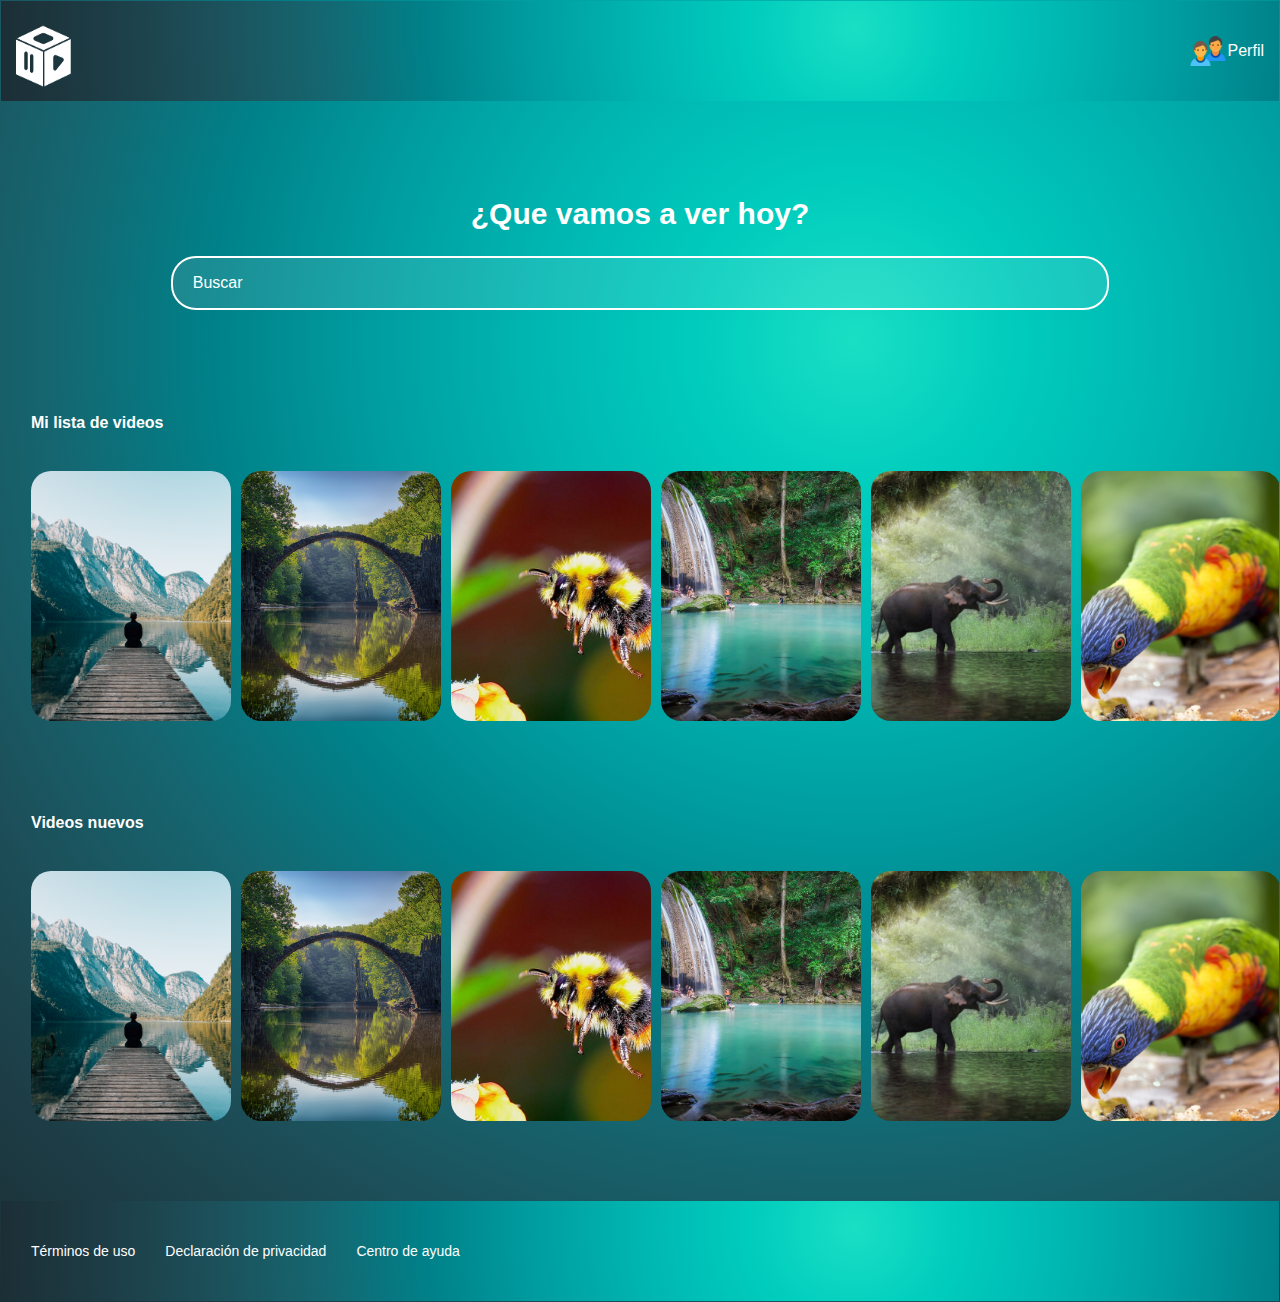
<file: index.html>
<!DOCTYPE html>
<html lang="es">
<head>
    <meta charset="UTF-8">
    <meta name="viewport" content="width=device-width, initial-scale=1.0">
    <meta http-equiv="X-UA-Compatible" content="ie=edge">

    <link href = "https://fonts.gstatic.com">
    <link href = "https://fonts.googleapis.com/css2? family = Open + Sans: wght @ 300 & display = intercambiar "rel =" hoja de estilo ">
    <title>CAD</title>
    <link rel="stylesheet" href="./css/estilo-login.css">
    <link rel="stylesheet" href="/css/estilos.css" TYPE="text/css" MEDIA=screen>
</head>

<body>
    <header class = "header">
        <img class="header__img" src="./img/logo.png" alt="Logo" />
        <div class="header__menu">
            <div class="header__menu--profile">
                <img src="/img/icon.png">
                <p>Perfil</p>
                </div>
                <ul>
                    <li>
                        <a href="./iniciar-sesion.html">Iniciar sesion</a></li>
                        <li> <a href="./login.html">Crear cuenta</a></li>
                    </li>
                </ul>

        </div>
    </header>


    <section class = "main">
        <h2 class = "main__title">¿Que vamos a ver hoy?</h2>
        <input class = "input" type ="text" placeholder = "Buscar">
    </section>
    <h2 class = "categories__title">Mi lista de videos</h2>

    <!--carousel--> 
    
<section class ="carousel">
    <div class ="carousel__container">

        <div class ="carousel-item">
            <img class ="carousel-item__img" src="./img/people.jpg" alt="personas" />
            <div class="carousel-item__details">
                <div>
                <img src="./img/play.png" alt = "Play">
                <img src="./img/mas.png" alt = "mas">
                 </div>
            <p class = "carousel-item__details--title">Video 1</p>
            <p class = "carousel-item__details--subtitle">Viaje duracion 2:34:09</p>
        </div>
        </div>
        <div class ="carousel-item">
            <img class ="carousel-item__img" src="./img/arco.jpg" alt="personas">
            <div class="carousel-item__details">
                <div>
                <img src="./img/play.png" alt = "Play">
                <img src="./img/mas.png" alt = "mas">
                 </div>
            <p class = "carousel-item__details--title">Video 2</p>
            <p class = "carousel-item__details--subtitle">Arco duracion 1:24:09</p>
        </div>
        </div>
        <div class ="carousel-item">
            <img class ="carousel-item__img" src="./img/aveja.jpg" alt="personas">
            <div class="carousel-item__details">
                <div>
                <img src="./img/play.png" alt = "Play">
                <img src="./img/mas.png" alt = "mas">
                 </div>
            <p class = "carousel-item__details--title">Video 3</p>
            <p class = "carousel-item__details--subtitle">Avejas 0:24:09</p>
        </div>
        </div>
        <div class ="carousel-item">
            <img class ="carousel-item__img" src="./img/azul.jpg" alt="personas">
            <div class="carousel-item__details">
                <div>
                <img src="./img/play.png" alt = "Play">
                <img src="./img/mas.png" alt = "mas">
                 </div>
            <p class = "carousel-item__details--title">Video 4</p>
            <p class = "carousel-item__details--subtitle">Lagos 1:47:09</p>
        </div>
        </div>
        <div class ="carousel-item">
            <img class ="carousel-item__img" src="./img/elefante.jpg" alt="personas">
            <div class="carousel-item__details">
                <div>
                <img src="./img/play.png" alt = "Play">
                <img src="./img/mas.png" alt = "mas">
                 </div>
            <p class = "carousel-item__details--title">Video 5</p>
            <p class = "carousel-item__details--subtitle">Elefantes 1:54:19</p>
        </div>
        </div>
        <div class ="carousel-item">
            <img class ="carousel-item__img" src="./img/loro.jpg" alt="personas">
            <div class="carousel-item__details">
                <div>
                <img src="./img/play.png" alt = "Play">
                <img src="./img/mas.png" alt = "mas">
                 </div>
            <p class = "carousel-item__details--title">Video 6</p>
            <p class = "carousel-item__details--subtitle">Loros 1:14:29</p>
        </div>
        </div>
        <div class ="carousel-item">
            <img class ="carousel-item__img" src="./img/nacer.jpg" alt="personas">
            <div class="carousel-item__details">
                <div>
                <img src="./img/play.png" alt = "Play">
                <img src="./img/mas.png" alt = "mas">
                 </div>
            <p class = "carousel-item__details--title">Video 7</p>
            <p class = "carousel-item__details--subtitle">Vida 1:24:09</p>
        </div>
        </div>
        <div class ="carousel-item">
            <img class ="carousel-item__img" src="./img/selva.jpg" alt="personas">
            <div class="carousel-item__details">
                <div>
                <img src="./img/play.png" alt = "Play">
                <img src="./img/mas.png" alt = "mas">
                 </div>
            <p class = "carousel-item__details--title">Video 8</p>
            <p class = "carousel-item__details--subtitle">Selva 1:24:09</p>
        </div>
        </div>
        <div class ="carousel-item">
            <img class ="carousel-item__img" src="./img/selva.jpg" alt="personas">
            <div class="carousel-item__details">
                <div>
                <img src="./img/play.png" alt = "Play">
                <img src="./img/mas.png" alt = "mas">
                 </div>
            <p class = "carousel-item__details--title">Video 8</p>
            <p class = "carousel-item__details--subtitle">Selva 1:24:09</p>
        </div>
        </div>
        <div class ="carousel-item">
            <img class ="carousel-item__img" src="./img/selva.jpg" alt="personas">
            <div class="carousel-item__details">
                <div>
                <img src="./img/play.png" alt = "Play">
                <img src="./img/mas.png" alt = "mas">
                 </div>
            <p class = "carousel-item__details--title">Video 8</p>
            <p class = "carousel-item__details--subtitle">Selva 1:24:09</p>
        </div>
        </div>
        <div class ="carousel-item">
            <img class ="carousel-item__img" src="./img/selva.jpg" alt="personas">
            <div class="carousel-item__details">
                <div>
                <img src="./img/play.png" alt = "Play">
                <img src="./img/mas.png" alt = "mas">
                 </div>
            <p class = "carousel-item__details--title">Video 8</p>
            <p class = "carousel-item__details--subtitle">Selva 1:24:09</p>
        </div>
        </div>


 




</div>



</section>
<h2 class = "categories__title">Videos nuevos</h2>
<section class ="carousel">
    <div class ="carousel__container">

        <div class ="carousel-item">
            <img class ="carousel-item__img" src="./img/people.jpg" alt="personas" />
            <div class="carousel-item__details">
                <div>
                <img src="./img/play.png" alt = "Play">
                <img src="./img/mas.png" alt = "mas">
                 </div>
            <p class = "carousel-item__details--title">Video 1</p>
            <p class = "carousel-item__details--subtitle">Viaje duracion 2:34:09</p>
        </div>
        </div>
        <div class ="carousel-item">
            <img class ="carousel-item__img" src="./img/arco.jpg" alt="personas">
            <div class="carousel-item__details">
                <div>
                <img src="./img/play.png" alt = "Play">
                <img src="./img/mas.png" alt = "mas">
                 </div>
            <p class = "carousel-item__details--title">Video 2</p>
            <p class = "carousel-item__details--subtitle">Arco duracion 1:24:09</p>
        </div>
        </div>
        <div class ="carousel-item">
            <img class ="carousel-item__img" src="./img/aveja.jpg" alt="personas">
            <div class="carousel-item__details">
                <div>
                <img src="./img/play.png" alt = "Play">
                <img src="./img/mas.png" alt = "mas">
                 </div>
            <p class = "carousel-item__details--title">Video 3</p>
            <p class = "carousel-item__details--subtitle">Avejas 0:24:09</p>
        </div>
        </div>
        <div class ="carousel-item">
            <img class ="carousel-item__img" src="./img/azul.jpg" alt="personas">
            <div class="carousel-item__details">
                <div>
                <img src="./img/play.png" alt = "Play">
                <img src="./img/mas.png" alt = "mas">
                 </div>
            <p class = "carousel-item__details--title">Video 4</p>
            <p class = "carousel-item__details--subtitle">Lagos 1:47:09</p>
        </div>
        </div>
        <div class ="carousel-item">
            <img class ="carousel-item__img" src="./img/elefante.jpg" alt="personas">
            <div class="carousel-item__details">
                <div>
                <img src="./img/play.png" alt = "Play">
                <img src="./img/mas.png" alt = "mas">
                 </div>
            <p class = "carousel-item__details--title">Video 5</p>
            <p class = "carousel-item__details--subtitle">Elefantes 1:54:19</p>
        </div>
        </div>
        <div class ="carousel-item">
            <img class ="carousel-item__img" src="./img/loro.jpg" alt="personas">
            <div class="carousel-item__details">
                <div>
                <img src="./img/play.png" alt = "Play">
                <img src="./img/mas.png" alt = "mas">
                 </div>
            <p class = "carousel-item__details--title">Video 6</p>
            <p class = "carousel-item__details--subtitle">Loros 1:14:29</p>
        </div>
        </div>
        <div class ="carousel-item">
            <img class ="carousel-item__img" src="./img/nacer.jpg" alt="personas">
            <div class="carousel-item__details">
                <div>
                <img src="./img/play.png" alt = "Play">
                <img src="./img/mas.png" alt = "mas">
                 </div>
            <p class = "carousel-item__details--title">Video 7</p>
            <p class = "carousel-item__details--subtitle">Vida 1:24:09</p>
        </div>
        </div>
        <div class ="carousel-item">
            <img class ="carousel-item__img" src="./img/selva.jpg" alt="personas">
            <div class="carousel-item__details">
                <div>
                <img src="./img/play.png" alt = "Play">
                <img src="./img/mas.png" alt = "mas">
                 </div>
            <p class = "carousel-item__details--title">Video 8</p>
            <p class = "carousel-item__details--subtitle">Selva 1:24:09</p>
        </div>
        </div>
        <div class ="carousel-item">
            <img class ="carousel-item__img" src="./img/selva.jpg" alt="personas">
            <div class="carousel-item__details">
                <div>
                <img src="./img/play.png" alt = "Play">
                <img src="./img/mas.png" alt = "mas">
                 </div>
            <p class = "carousel-item__details--title">Video 8</p>
            <p class = "carousel-item__details--subtitle">Selva 1:24:09</p>
        </div>
        </div>
        <div class ="carousel-item">
            <img class ="carousel-item__img" src="./img/selva.jpg" alt="personas">
            <div class="carousel-item__details">
                <div>
                <img src="./img/play.png" alt = "Play">
                <img src="./img/mas.png" alt = "mas">
                 </div>
            <p class = "carousel-item__details--title">Video 8</p>
            <p class = "carousel-item__details--subtitle">Selva 1:24:09</p>
        </div>
        </div>
        <div class ="carousel-item">
            <img class ="carousel-item__img" src="./img/selva.jpg" alt="personas">
            <div class="carousel-item__details">
                <div>
                <img src="./img/play.png" alt = "Play">
                <img src="./img/mas.png" alt = "mas">
                 </div>
            <p class = "carousel-item__details--title">Video 8</p>
            <p class = "carousel-item__details--subtitle">Selva 1:24:09</p>
        </div>
        </div>


 




</div>



</section>

<footer class="footer">
    <a href="/">Términos de uso</a>
    <a href="/">Declaración de privacidad</a>
    <a href="/">Centro de ayuda</a>
  </footer>
</body>
</html>
</file>
<file: css/estilo-login.css>
body {
  margin: 0;
  font-family: 'Muli', sans-serif;
}
.header {
  align-items: center;
  background-image: radial-gradient(circle at 66.73% 26.1%, #19dfc4 0, #00ccbd 12.5%, #00b6b1 25%, #009da0 37.5%, #008189 50%, #156670 62.5%, #1c505a 75%, #1d3d46 87.5%, #1c2e35 100%);
  color: white;
  display: flex;
  height: 100px;
  justify-content: space-between;
  top: 0px;
  width: 100%;
}
.header__img {
  margin-left: 30px;
  width: 200px;
}


.login {
  background-image: radial-gradient(circle at 66.73% 26.1%, #19dfc4 0, #00ccbd 12.5%, #00b6b1 25%, #009da0 37.5%, #008189 50%, #156670 62.5%, #1c505a 75%, #1d3d46 87.5%, #1c2e35 100%);
  display: flex;
  align-items: center;
  justify-content: center;
  flex-direction: column;
  padding: 0px 30px;
  min-height: calc(100vh - 200px);
}
.login__container {
  background-color: rgba(255, 255, 255, 0.1);
  border: 2px solid white;
  border-radius: 40px;
  color: white;
  padding: 60px 68px 40px;
  min-height: 700px;
  width: 300px;
  display: flex;
  justify-content:space-around;
  flex-direction: column;
}
.login__container--form {
  display: flex;
  flex-direction: column;
}
.login__container--form label {
  font-size: 14px;
}
.login__container--remember-me {
  color: white;
  display: flex;
  justify-content: space-between;
  margin-top: 10px;
}
.login__container--remember-me a {
  color: white;
  font-size: 14px;
  text-decoration: none;
}
.login__container--remember-me a:hover {
  text-decoration: underline;
}
.login__container--social-media > div {
  display: flex;
  align-items: center;
  font-size: 14px;
  margin-bottom: 10px;
}
.login__container--social-media > div > img{
  widows: 30px;
  margin-right: 10px;
}
.login__container--register{
  font-size: 14px;

}
.login__container--register a { 
  font-size: 16px;
  color: white;
  font-weight: bold;
  text-decoration: none;
}
.login__container--register a:hover { 

  text-decoration: underline;
}
.input {
  background-color: transparent;
  border-left: 0px;
  border-top: 0px;
  border-right: 0px;
  border-bottom: 2px solid white;
  font-size: 16px;
  font-family: 'Open Sans', sans-serif;
  margin-bottom:20px;
  padding:0px 20px;
  outline: none;
  height: 50px;


}
::placeholder{
  color:white;
}
.button{
  background-color: rgba (255, 255, 255, 0.1 ) ;
  border: none;
  border-radius:25px;
  color:white;
  cursor:pointer;
  font-size: 16px;
  font-weight: bold;
  font-family: 'Open Sans', sans-serif;
  height: 50px;
  letter-spacing: 1px;
  margin: 10px 0px;

}
.footer{
  display: flex;
  align-items: center;
  height: 100px;
  width: 100%;
  background-image: radial-gradient(circle at 66.73% 26.1%, #19dfc4 0, #00ccbd 12.5%, #00b6b1 25%, #009da0 37.5%, #008189 50%, #156670 62.5%, #1c505a 75%, #1d3d46 87.5%, #1c2e35 100%);
}
.footer a{
color: white;
font-size: 14px;
padding-left: 30px;
text-decoration: none;
}
.footer a:hover{
  text-decoration: underline;
}

@media only screen and (max-width:600px){
  .login__container{
    background-color: transparent;
    border: none;
    padding: opx;
    width:100%
  }
  .footer{
    align-items: flex-start;
    flex-direction: column;
  }
}
</file>
<file: css/estilos.css>
body{
    margin: 1px;
    background-image: radial-gradient(circle at 66.73% 26.1%, #19dfc4 0, #00ccbd 12.5%, #00b6b1 25%, #009da0 37.5%, #008189 50%, #156670 62.5%, #1c505a 75%, #1d3d46 87.5%, #1c2e35 100%);
    font-family: 'Open Sans', sans-serif;
}
.header {
    align-items: center;
    background-image: radial-gradient(circle at 66.73% 26.1%, #19dfc4 0, #00ccbd 12.5%, #00b6b1 25%, #009da0 37.5%, #008189 50%, #156670 62.5%, #1c505a 75%, #1d3d46 87.5%, #1c2e35 100%);
    color: white;
    display: flex;
    height: 100px;
    justify-content: space-between;
    top: 0px;
    width: 100%;

}
.header__img {
    width: 70px;
    height: 70px;
    margin-top: 10px;
    margin-left: 10px;
}

.header__menu li{
    margin: 10px 0px;
}

.header__menu ul{
    display: none;
    list-style: none;
    margin: 0px 0px 0px -14px;
    padding: 0px;
    position: absolute;
    width: 100px;
    text-align: right;
    
}

.header__menu:hover ul, ul:hover{
    display:block;
}

.header__menu li {
    margin: 10px 0px;
  }

.header__menu li a{
    color:white;
    text-decoration:none;
}
.header__menu li a:hover{
    text-decoration: underline; 
}
.header__menu--profile{
    margin-right:15px;
    display:flex;
    align-items: center;

}



.header__menu--profile img{
    margin: 0px;
    width: 40px;
}
.header__menu--profile p{
    margin:0px;
    color:white;
}
.main {
    display: flex;
    align-items: center;
    justify-content: center;
    flex-direction: column;
    height: 300px;
    border-radius: 0px 0px 40px 40px;
  }
.main__title{
    color: white;
    font-size:30px;

}

.categories__title {
    color: white;
    font-size:16px;
    position: absolute;
    padding-left: 30px;;
 width: 90%;
}
.input{
    background-color: rgba(255,255,255,0.1);
    border: 2px solid white;
    border-radius: 25px;
    color: white;
    font-family: 'Muli', sans-serif;
    font-size: 16px;
    height: 50px;
    margin-bottom: 20px;
    outline: none;
    padding: 0px 20px;
    width: 70%;
}
::placeholder{
    color:white;
}
.carousel {
    overflow: scroll;
    padding-left: 30px;
    width: auto;
    position: relative;
  }
.carousel__container{
    transition: 450ms -webkit-transform;
    transition: 450ms transform;
    transition: 450ms transform, 450ms -webkit-
transform;
    font-size: 0;
    white-space: nowrap;
    margin: 70px 0px;
    padding-bottom: 10px;

}
.carousel__container:hover .carousel-item{
    opacity:0.3;
}
.carousel__container:hover .carousel-item:hover{
    -webkit-transform: scale(1.2);
            transform: scale(1.2);
    opacity: 1;
} 
.carousel-item{
    border-radius: 20px;
    overflow: hidden;
    position: relative;
    display: inline-block;
    width: 200px;
    height: 250px;
    margin-right: 10px;
    font-size: 20px;
    cursor: pointer;
    transition: 450ms all;
    -webkit-transform-origin: center left;
            transform-origin: center left;

}
.carousel-item:hover ~ .carousel-item{
    -webkit-transform: translate3d(100px, 0, 0);
            transform: translate3d(100px, 0, 0);
}
.carousel-item__img{
    width: 200px;
    height: 250px;
    -o-object-fit: cover;
       object-fit: cover;
}
.carousel-item__details{
    align-items: flex-start;
    background: linear-gradient(to top, rgba(0,0,0,0.9) 0%, rgba(0,0,0,0) 100%);
    bottom: 0;
    display: flex;
    font-size: 10px;
    flex-direction: column;
    justify-content: flex-end;
    left: 0;
    opacity: 0;
    transition: 450ms opacity;
    padding: 10px;
    position: absolute;
    right: 0;
    top: 0;
}

.carousel-item__details img{
  width: 20px;
}
.carousel-item__details--img{
    width: 20px;
}
.carousel-item:hover .carousel-item__details {
    opacity: 1;
}
.carousel-item__details--title {
    color: white;
    margin: 5px 0px 0px 0px;
}
  
.carousel-item__details--subtitle {
    color: white;
    font-size: 8px;
    margin: 3px 0px;
  }
  ::placeholder {
    color: white;
  }

  .footer{
    display: flex;
    align-items: center;
    height: 100px;
    width: 100%;
    background-image: radial-gradient(circle at 66.73% 26.1%, #19dfc4 0, #00ccbd 12.5%, #00b6b1 25%, #009da0 37.5%, #008189 50%, #156670 62.5%, #1c505a 75%, #1d3d46 87.5%, #1c2e35 100%);
  }
  .footer a{
  color: white;
  font-size: 14px;
  padding-left: 30px;
  text-decoration: none;
  }
  .footer a:hover{
    text-decoration: underline;
  }
  
  @media only screen and (max-width: 600px) {
    .main__description--title {
      font-size: 30px;
    }
  
    .footer {
      align-items: flex-start;
      flex-direction: column;
    }
  }

  ::-webkit-scrollbar-thumb {
    background: #ccc;
    border-radius: 4px;
  }
  ::-webkit-scrollbar {
    width: 8px; 
    height: 8px;   
    background:rgba(255,255,255,.4);
    border-radius: 4px;
    /*display:none;*/
  }
  ::-webkit-scrollbar:hover {
    background: #b3b3b3;
    box-shadow: 0 0 2px 1px rgba(0, 0, 0, 0.2);
  }
  ::-webkit-scrollbar:hover:active {
    background: #999;
  }
</file>
